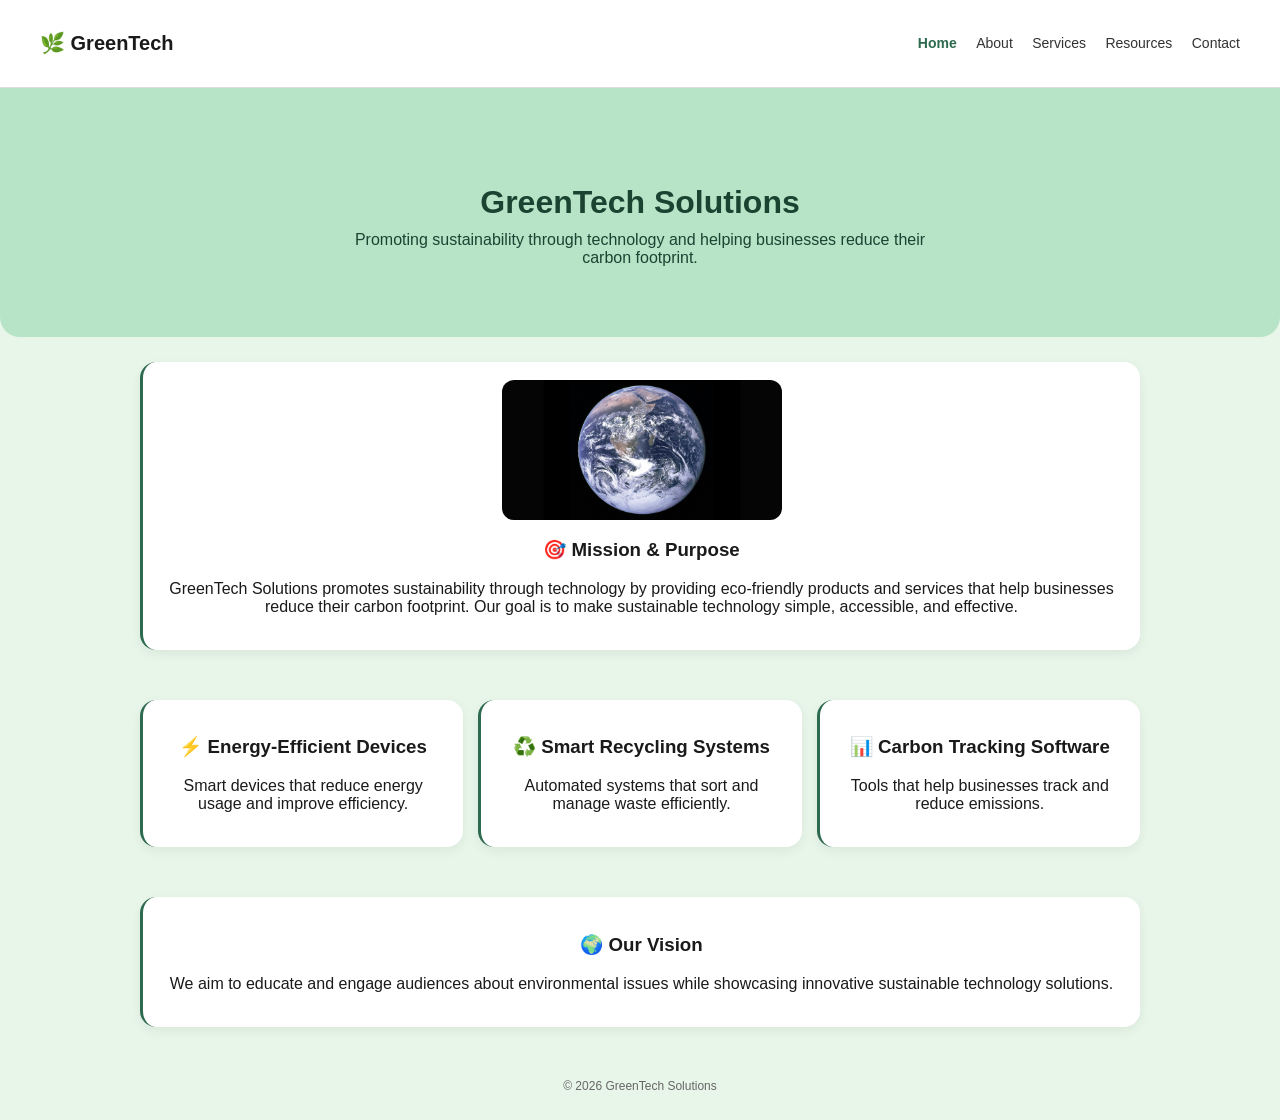
<file: index.html>
<!DOCTYPE html>
<html lang="en">
<head>
  <meta charset="UTF-8">
  <meta name="viewport" content="width=device-width, initial-scale=1.0">
  <title>GreenTech Solutions</title>
  <link rel="stylesheet" href="css/style.css">
</head>

<body>

<header class="nav">
  <h1 class="logo">🌿 GreenTech</h1>

  <div class="links">
    <a class="active" href="index.html">Home</a>
    <a href="about.html">About</a>
    <a href="products.html">Services</a>
    <a href="blog.html">Resources</a>
    <a href="contact.html">Contact</a>
  </div>
</header>


<section class="hero-green">
  <h2>GreenTech Solutions</h2>
  <p>
    Promoting sustainability through technology and helping businesses reduce their carbon footprint.
  </p>
</section>


<section class="about-grid">

  <div class="block">
    <img src="images/earth.jpg" alt="Earth sustainability">
    <h3>🎯 Mission & Purpose</h3>
    <p>
      GreenTech Solutions promotes sustainability through technology by providing eco-friendly products and services that help businesses reduce their carbon footprint.
      Our goal is to make sustainable technology simple, accessible, and effective.
    </p>
  </div>

</section>


<section class="about-grid">

  <div class="block">
    <h3>⚡ Energy-Efficient Devices</h3>
    <p>Smart devices that reduce energy usage and improve efficiency.</p>
  </div>

  <div class="block">
    <h3>♻️ Smart Recycling Systems</h3>
    <p>Automated systems that sort and manage waste efficiently.</p>
  </div>

  <div class="block">
    <h3>📊 Carbon Tracking Software</h3>
    <p>Tools that help businesses track and reduce emissions.</p>
  </div>

</section>


<section class="about-grid">

  <div class="block">
    <h3>🌍 Our Vision</h3>
    <p>
      We aim to educate and engage audiences about environmental issues while showcasing innovative sustainable technology solutions.
    </p>
  </div>

</section>

<footer>
  <p>© 2026 GreenTech Solutions</p>
</footer>

</body>
</html>
</file>
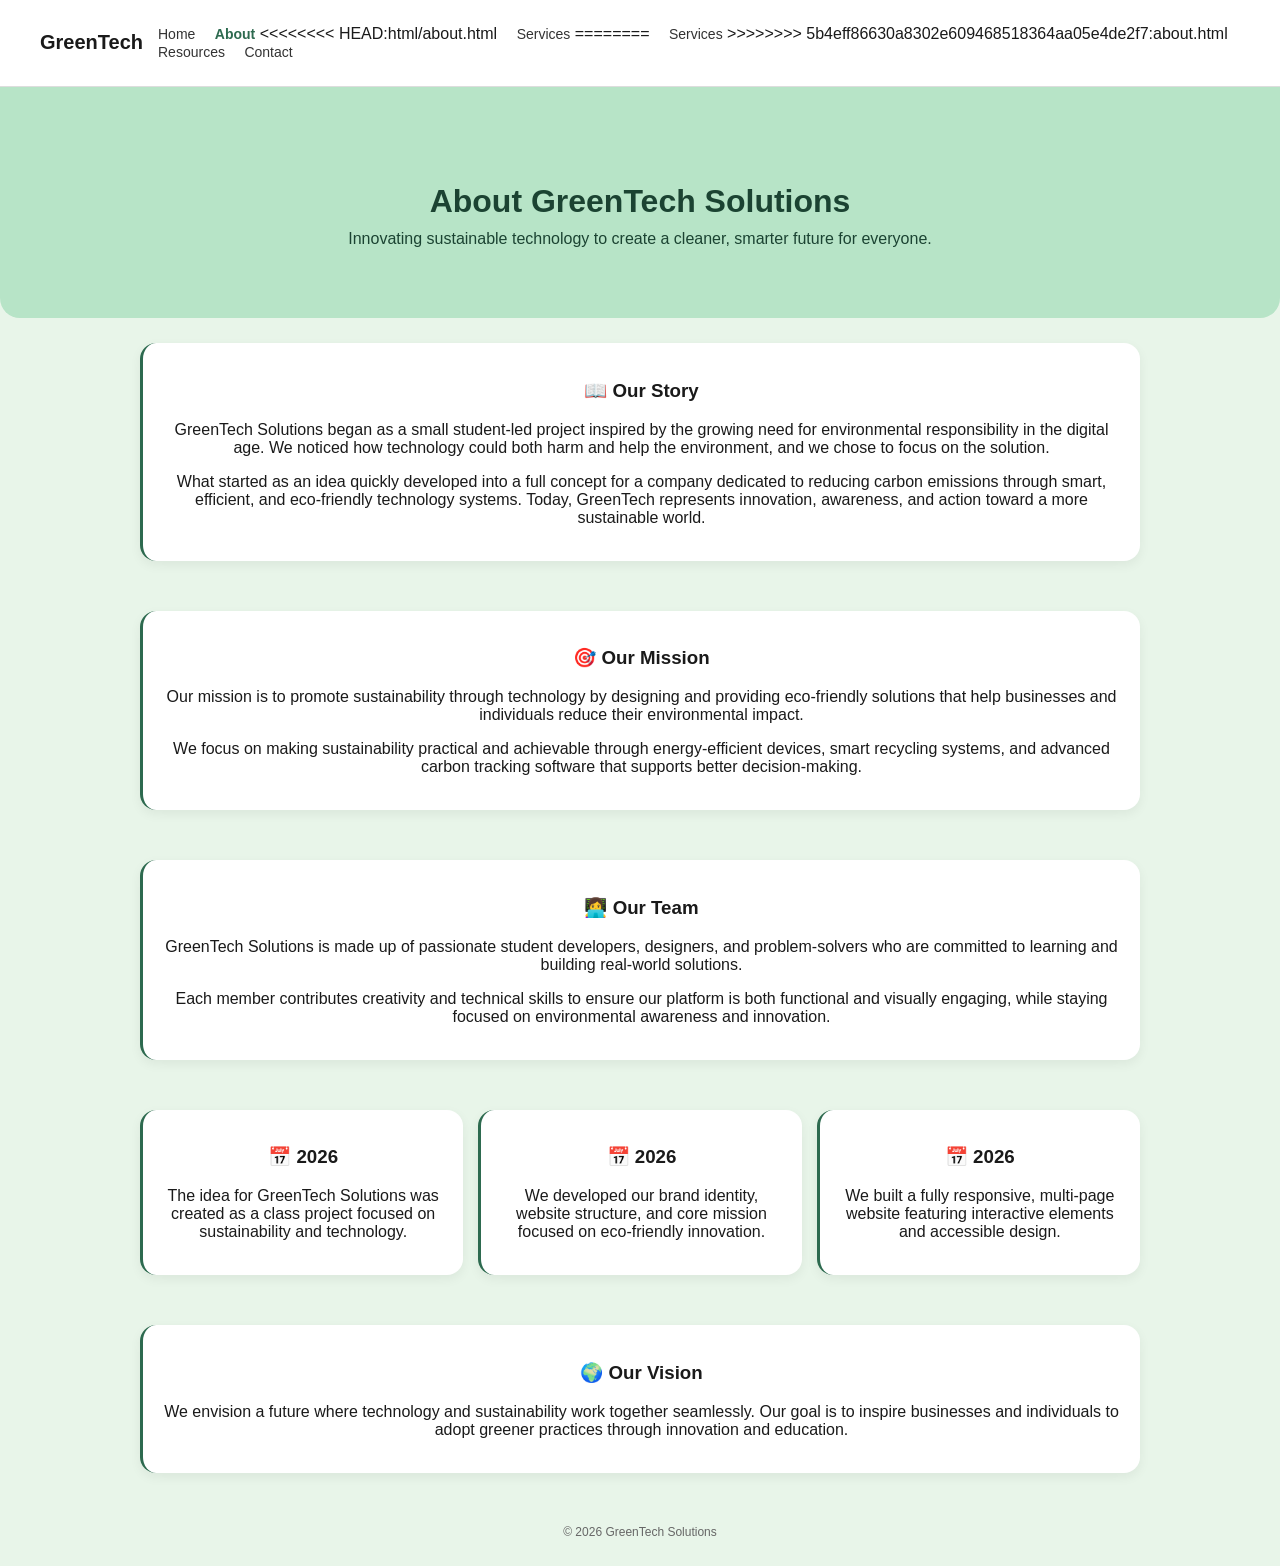
<file: about.html>
<!DOCTYPE html>
<html lang="en">
<head>
  <meta charset="UTF-8">
  <meta name="viewport" content="width=device-width, initial-scale=1.0">
  <title>About Us | GreenTech Solutions</title>
 <link rel="stylesheet" href="css/style.css">
</head>

<body>


<header class="nav">
  <h1>GreenTech</h1>
  <div class="links">
    <a href="index.html">Home</a>
    <a class="active" href="about.html">About</a>
<<<<<<<< HEAD:html/about.html
    <a href="services.html">Services</a>
========
    <a href="products.html">Services</a>
>>>>>>>> 5b4eff86630a8302e609468518364aa05e4de2f7:about.html
    <a href="blog.html">Resources</a>
    <a href="contact.html">Contact</a>
  </div>
</header>


<section class="hero-green">
  <h2>About GreenTech Solutions</h2>
  <p>Innovating sustainable technology to create a cleaner, smarter future for everyone.</p>
</section>


<section class="about-grid">

  <div class="block">
    <h3>📖 Our Story</h3>
    <p>
      GreenTech Solutions began as a small student-led project inspired by the growing need for environmental responsibility in the digital age. 
      We noticed how technology could both harm and help the environment, and we chose to focus on the solution.
    </p>
    <p>
      What started as an idea quickly developed into a full concept for a company dedicated to reducing carbon emissions through smart, efficient, and eco-friendly technology systems. 
      Today, GreenTech represents innovation, awareness, and action toward a more sustainable world.
    </p>
  </div>

</section>


<section class="about-grid">

  <div class="block">
    <h3>🎯 Our Mission</h3>
    <p>
      Our mission is to promote sustainability through technology by designing and providing eco-friendly solutions that help businesses and individuals reduce their environmental impact.
    </p>
    <p>
      We focus on making sustainability practical and achievable through energy-efficient devices, smart recycling systems, and advanced carbon tracking software that supports better decision-making.
    </p>
  </div>

</section>


<section class="about-grid">

  <div class="block">
    <h3>👩‍💻 Our Team</h3>
    <p>
      GreenTech Solutions is made up of passionate student developers, designers, and problem-solvers who are committed to learning and building real-world solutions.
    </p>
    <p>
      Each member contributes creativity and technical skills to ensure our platform is both functional and visually engaging, while staying focused on environmental awareness and innovation.
    </p>
  </div>

</section>

<section class="about-grid">

  <div class="block">
    <h3>📅 2026</h3>
    <p>The idea for GreenTech Solutions was created as a class project focused on sustainability and technology.</p>
  </div>

  <div class="block">
    <h3>📅 2026</h3>
    <p>We developed our brand identity, website structure, and core mission focused on eco-friendly innovation.</p>
  </div>

  <div class="block">
    <h3>📅 2026</h3>
    <p>We built a fully responsive, multi-page website featuring interactive elements and accessible design.</p>
  </div>

</section>


<section class="about-grid">

  <div class="block">
    <h3>🌍 Our Vision</h3>
    <p>
      We envision a future where technology and sustainability work together seamlessly. 
      Our goal is to inspire businesses and individuals to adopt greener practices through innovation and education.
    </p>
  </div>

</section>


<footer>
  <p>© 2026 GreenTech Solutions</p>
</footer>

</body>
</html>
</file>
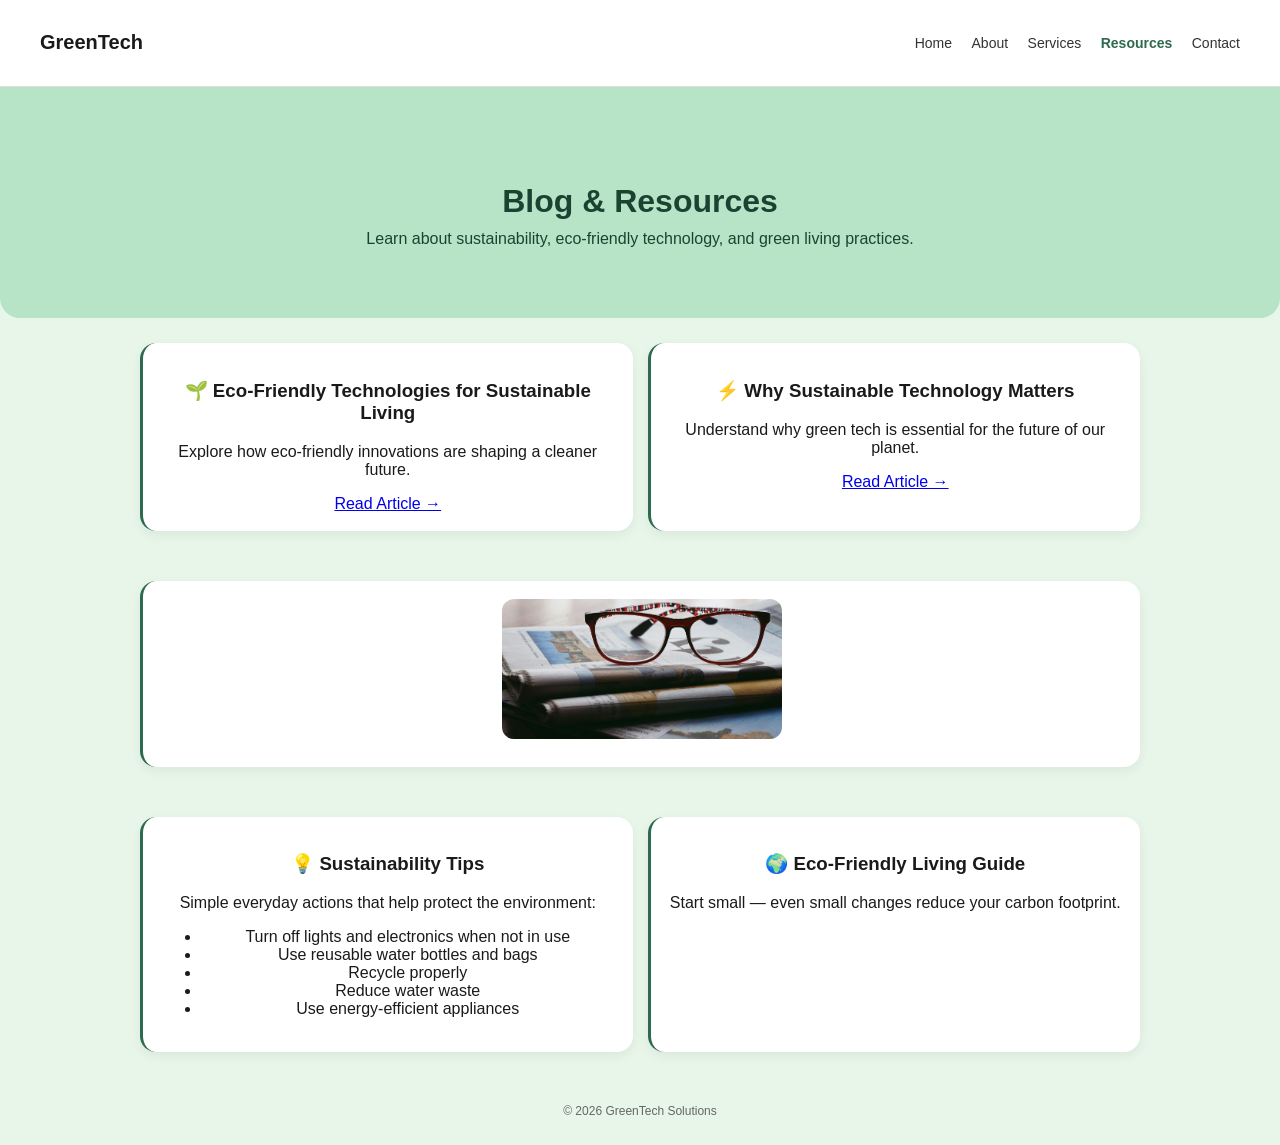
<file: blog.html>
<!DOCTYPE html>
<html lang="en">
<head>
  <meta charset="UTF-8">
  <meta name="viewport" content="width=device-width, initial-scale=1.0">
  <title>Resources | GreenTech Solutions</title>

  <link rel="stylesheet" href="css/style.css">
</head>

<body>

<header class="nav">
  <h1>GreenTech</h1>
  <div class="links">
    <a href="index.html">Home</a>
    <a href="about.html">About</a>
    <a href="products.html">Services</a>
    <a class="active" href="blog.html">Resources</a>
    <a href="contact.html">Contact</a>
  </div>
</header>

<section class="hero-green">
  <h2>Blog & Resources</h2>
  <p>Learn about sustainability, eco-friendly technology, and green living practices.</p>
</section>


<section class="about-grid">

  <div class="block">
    <h3>🌱 Eco-Friendly Technologies for Sustainable Living</h3>
    <p>Explore how eco-friendly innovations are shaping a cleaner future.</p>
    <a href="https://medium.com/the-environment/eco-friendly-technologies-for-sustainable-living-71c22a8a4fef" target="_blank">
      Read Article →
    </a>
  </div>

  <div class="block">
    <h3>⚡ Why Sustainable Technology Matters</h3>
    <p>Understand why green tech is essential for the future of our planet.</p>
    <a href="https://maddevs.io/blog/why-sustainable-technology-matters/" target="_blank">
      Read Article →
    </a>
  </div>

</section>

<!-- 🌿 IMAGE ADDED HERE (RIGHT BEFORE TIPS) -->
<section class="about-grid">

  <div class="block">
    <img src="images/article.jpg" alt="Sustainability article image">
  </div>

</section>


<section class="about-grid">

  <div class="block">
    <h3>💡 Sustainability Tips</h3>
    <p>Simple everyday actions that help protect the environment:</p>
    <ul>
      <li>Turn off lights and electronics when not in use</li>
      <li>Use reusable water bottles and bags</li>
      <li>Recycle properly</li>
      <li>Reduce water waste</li>
      <li>Use energy-efficient appliances</li>
    </ul>
  </div>

  <div class="block">
    <h3>🌍 Eco-Friendly Living Guide</h3>
    <p>
      Start small — even small changes reduce your carbon footprint.
    </p>
  </div>

</section>

<footer>
  <p>© 2026 GreenTech Solutions</p>
</footer>

</body>
</html>
</file>
<file: css/style.css>
body {
  margin: 0;
  font-family: Arial, sans-serif;
  background: #e8f5e9;
  color: #1a1a1a;
}


.nav {
  display: flex;
  justify-content: space-between;
  align-items: center;
  padding: 18px 40px;
  background: white;
  border-bottom: 1px solid #ddd;
}

.nav h1 {
  font-size: 20px;
}

.links a {
  margin-left: 15px;
  text-decoration: none;
  color: #333;
  font-size: 14px;
}

.links a.active {
  color: #2d6a4f;
  font-weight: bold;
}

/* HERO */
.hero-green {
  text-align: center;
  padding: 70px 20px;
  background: #b7e4c7;
  border-radius: 0 0 20px 20px;
}

.hero-green h2 {
  font-size: 32px;
  margin-bottom: 10px;
  color: #1b4332;
}

.hero-green p {
  font-size: 16px;
  color: #1b4332;
  max-width: 600px;
  margin: auto;
}

/* SOLAR BANNER */
.solar-banner {
  width: 100%;
  max-height: 320px;
  overflow: hidden;
  margin-bottom: 20px;
  border-radius: 0 0 20px 20px;
}

.solar-banner img {
  width: 100%;
  height: 320px;
  object-fit: cover;
  display: block;
  transition: transform 0.4s ease;
}

.solar-banner img:hover {
  transform: scale(1.03);
}

/* GRID */
.about-grid {
  display: grid;
  grid-template-columns: repeat(auto-fit, minmax(220px, 1fr));
  gap: 15px;
  padding: 25px;
  max-width: 1000px;
  margin: auto;
}

/* CARDS */
.block {
  background: white;
  padding: 18px;
  border-radius: 16px;
  box-shadow: 0 4px 12px rgba(0,0,0,0.06);
  border-left: 3px solid #2d6a4f;
  transition: 0.2s;
  text-align: center;
}

.block:hover {
  transform: translateY(-4px);
}

/* IMAGES (CUTE STYLE) */
.block img {
  width: 100%;
  max-width: 280px;
  height: 140px;
  object-fit: cover;
  border-radius: 12px;
  margin: 0 auto 10px auto;
  display: block;
  transition: transform 0.3s ease;
}

.block img:hover {
  transform: scale(1.05);
}

/* SEARCH BAR */
.search-section {
  text-align: center;
  padding: 15px;
}

#searchInput {
  width: 80%;
  max-width: 300px;
  padding: 8px;
  border: 2px solid #2d6a4f;
  border-radius: 10px;
  font-size: 13px;
}


footer {
  text-align: center;
  padding: 15px;
  font-size: 12px;
  color: #666;
}
</file>
